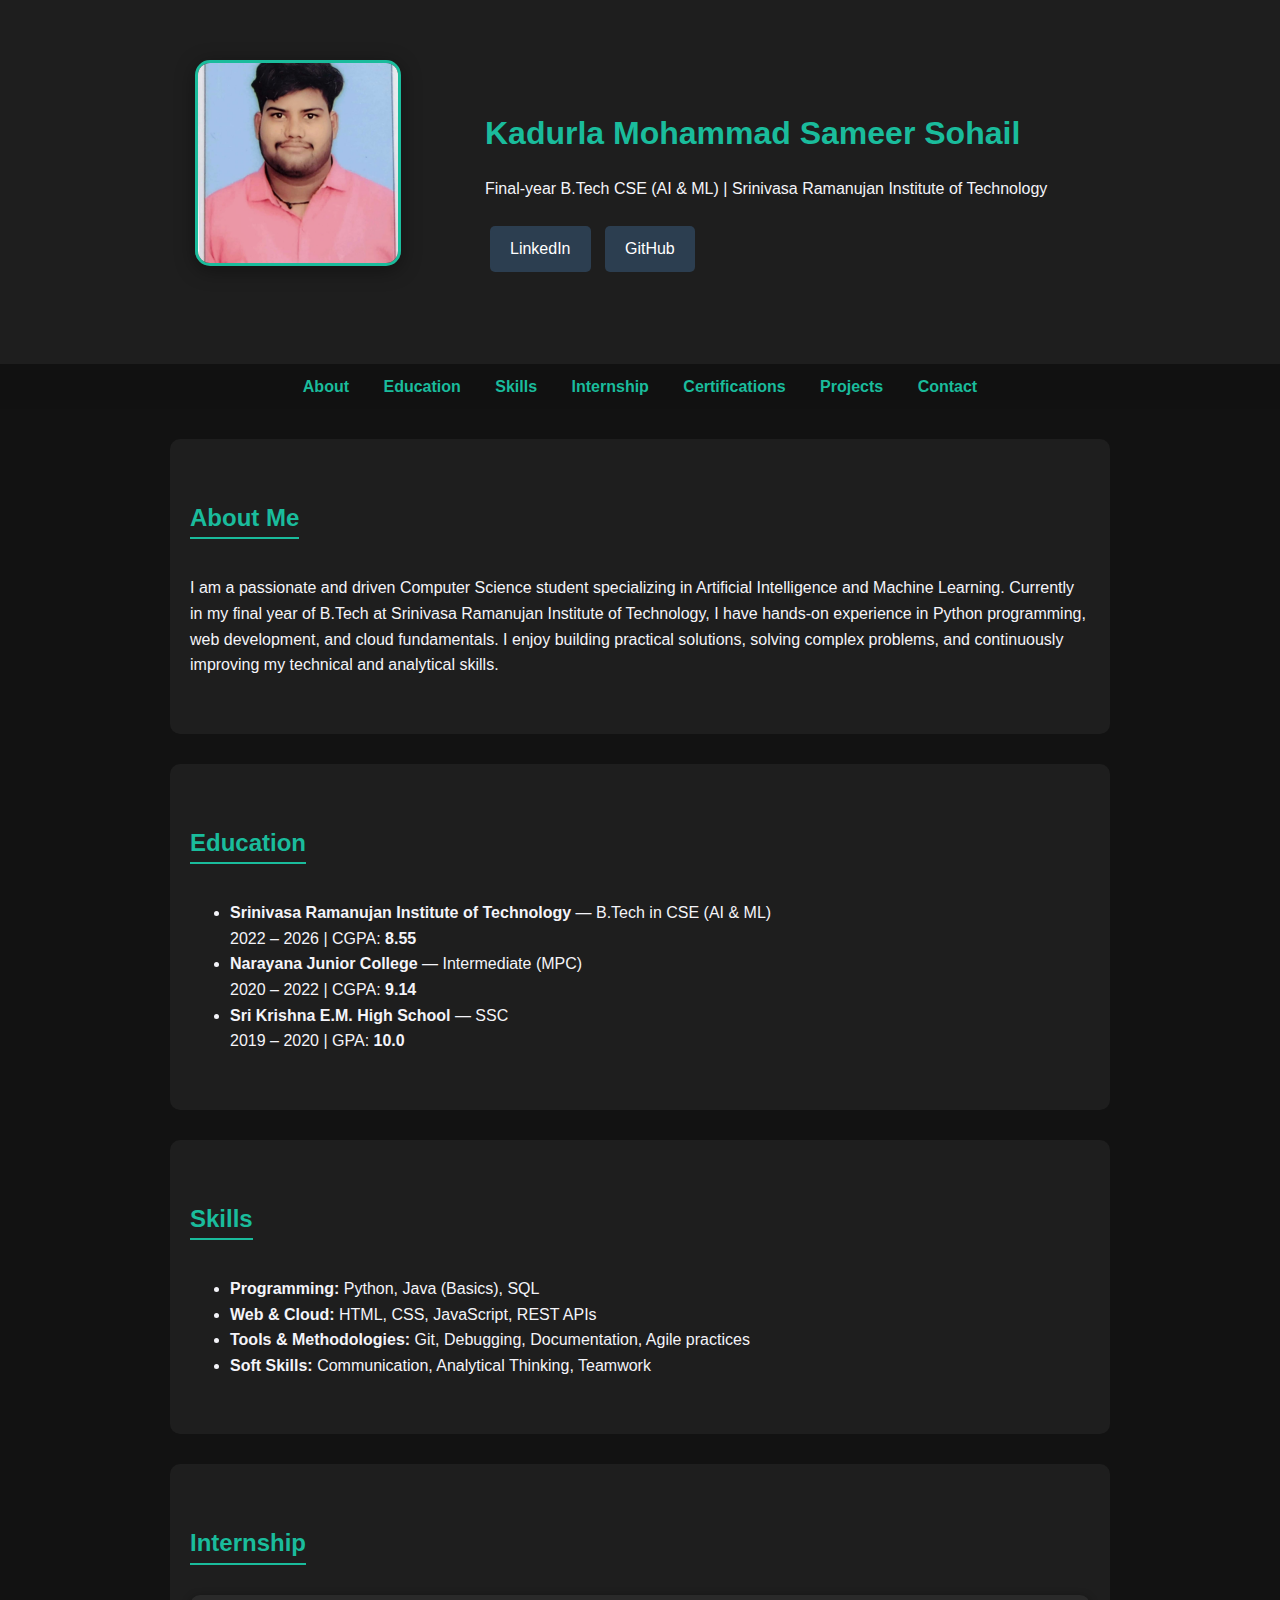
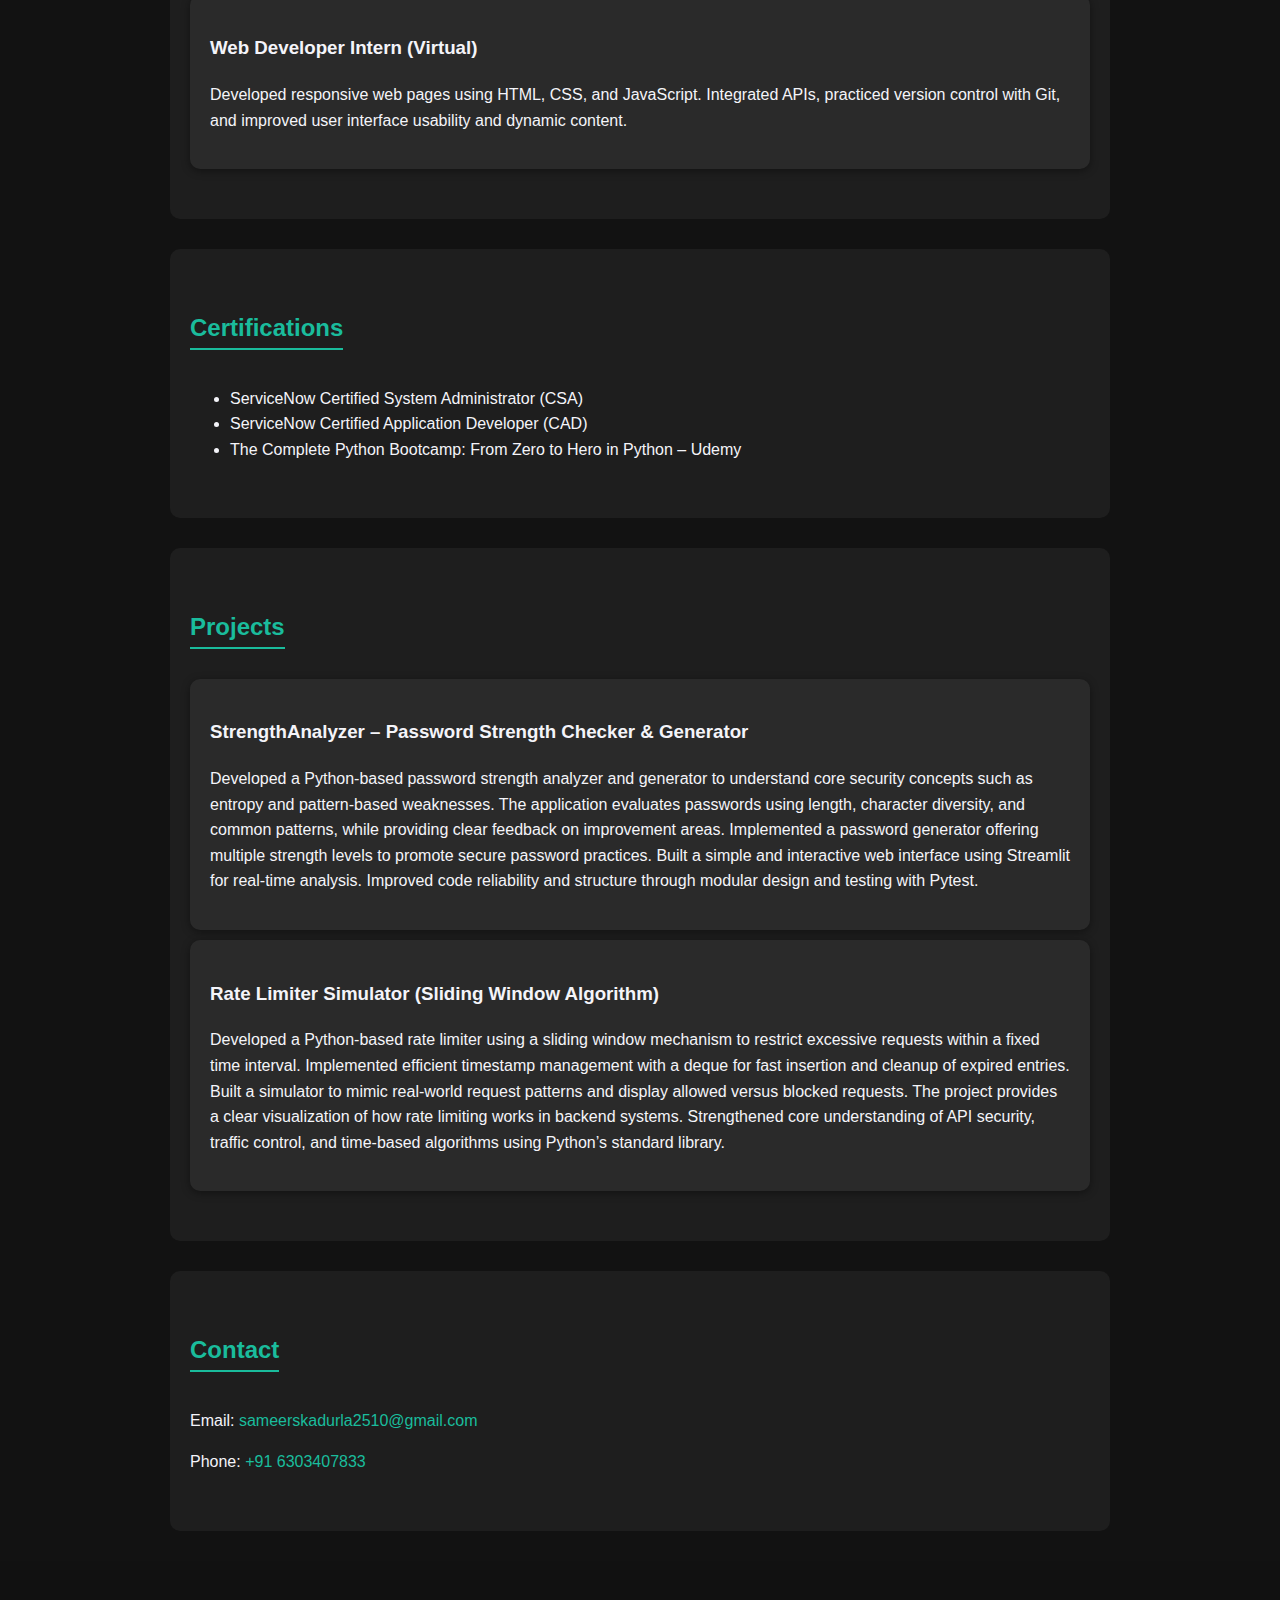
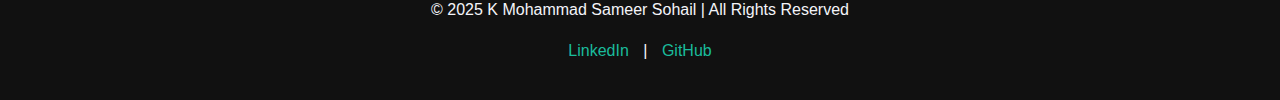
<file: index.html>
<!DOCTYPE html>
<html lang="en">
<head>
  <meta charset="UTF-8" />
  <meta name="viewport" content="width=device-width, initial-scale=1.0"/>
  <title>Kadurla Mohammad Sameer Sohail | Portfolio</title>
  <link rel="stylesheet" href="style.css">
</head>
<body>

  <!-- Hero Section -->
  <header>
    <div class="hero-image">
      <img src="profile.jpg" alt="Profile Picture">
    </div>
    <div class="hero-text">
      <h1>Kadurla Mohammad Sameer Sohail</h1>
      <p>Final-year B.Tech CSE (AI & ML) | Srinivasa Ramanujan Institute of Technology</p>
      <a href="https://www.linkedin.com/in/mohammad-sameer-sohail-64b859332/" target="_blank" class="btn">LinkedIn</a>
      <a href="https://github.com/sameer407396" target="_blank" class="btn">GitHub</a>
    </div>
  </header>

  <!-- Navigation -->
  <nav>
    <a href="#about">About</a>
    <a href="#education">Education</a>
    <a href="#skills">Skills</a>
    <a href="#experience">Internship</a>
    <a href="#certifications">Certifications</a>
    <a href="#projects">Projects</a>
    <a href="#contact">Contact</a>
  </nav>

  <!-- About -->
  <section id="about">
    <h2>About Me</h2>
    <p>
      I am a passionate and driven Computer Science student specializing in Artificial Intelligence and Machine Learning. 
      Currently in my final year of B.Tech at Srinivasa Ramanujan Institute of Technology, I have hands-on experience in Python programming, 
      web development, and cloud fundamentals. I enjoy building practical solutions, solving complex problems, and continuously improving 
      my technical and analytical skills.
    </p>
  </section>

  <!-- Education -->
  <section id="education">
    <h2>Education</h2>
    <ul>
      <li><b>Srinivasa Ramanujan Institute of Technology</b> — B.Tech in CSE (AI & ML) <br>2022 – 2026 | CGPA: <b>8.55</b></li>
      <li><b>Narayana Junior College</b> — Intermediate (MPC) <br>2020 – 2022 | CGPA: <b>9.14</b></li>
      <li><b>Sri Krishna E.M. High School</b> — SSC <br>2019 – 2020 | GPA: <b>10.0</b></li>
    </ul>
  </section>

  <!-- Skills -->
  <section id="skills">
    <h2>Skills</h2>
    <ul>
      <li><b>Programming:</b> Python, Java (Basics), SQL</li>
      <li><b>Web & Cloud:</b> HTML, CSS, JavaScript, REST APIs</li>
      <li><b>Tools & Methodologies:</b> Git, Debugging, Documentation, Agile practices</li>
      <li><b>Soft Skills:</b> Communication, Analytical Thinking, Teamwork</li>
    </ul>
  </section>

  <!-- Experience -->
  <section id="experience">
    <h2>Internship</h2>
    <div class="card">
      <h3>Web Developer Intern (Virtual)</h3>
      <p>Developed responsive web pages using HTML, CSS, and JavaScript. Integrated APIs, practiced version control with Git, and improved user interface usability and dynamic content.</p>
    </div>
  </section>

  <!-- Certifications -->
  <section id="certifications">
    <h2>Certifications</h2>
    <ul>
      <li>ServiceNow Certified System Administrator (CSA)</li>
      <li>ServiceNow Certified Application Developer (CAD)</li>
      <li>The Complete Python Bootcamp: From Zero to Hero in Python – Udemy</li>
    </ul>
  </section>

  <!-- Projects -->
  <section id="projects">
    <h2>Projects</h2>
    <div class="card">
      <h3>StrengthAnalyzer – Password Strength Checker & Generator</h3>
      <p>Developed a Python-based password strength analyzer and generator to understand core security concepts such as entropy and pattern-based weaknesses. The application evaluates passwords using length, character diversity, and common patterns, while providing clear feedback on improvement areas. Implemented a password generator offering multiple strength levels to promote secure password practices. Built a simple and interactive web interface using Streamlit for real-time analysis. Improved code reliability and structure through modular design and testing with Pytest.</p>
    </div>
    <div class="card">
      <h3>Rate Limiter Simulator (Sliding Window Algorithm)</h3>
      <p>Developed a Python-based rate limiter using a sliding window mechanism to restrict excessive requests within a fixed time interval. Implemented efficient timestamp management with a deque for fast insertion and cleanup of expired entries. Built a simulator to mimic real-world request patterns and display allowed versus blocked requests. The project provides a clear visualization of how rate limiting works in backend systems. Strengthened core understanding of API security, traffic control, and time-based algorithms using Python’s standard library.</p>
    </div>
  </section>

  <!-- Contact -->
  <section id="contact">
    <h2>Contact</h2>
    <p>Email: <a href="mailto:sameerskadurla2510@gmail.com">sameerskadurla2510@gmail.com</a></p>
    <p>Phone: <a href="tel:+916303407833">+91 6303407833</a></p>
  </section>

  <!-- Footer -->
  <footer>
    <p>© 2025 K Mohammad Sameer Sohail | All Rights Reserved</p>
    <p>
      <a href="https://www.linkedin.com/in/mohammad-sameer-sohail-64b859332/" target="_blank">LinkedIn</a> |
      <a href="https://github.com/sameer407396" target="_blank">GitHub</a>
    </p>
  </footer>

  <script src="script.js"></script>
</body>
</html>
</file>
<file: style.css>
/* Base Styles */
body {
  font-family: Arial, sans-serif;
  margin: 0;
  padding: 0;
  background-color: #121212;
  color: #f4f4f9;
  line-height: 1.6;
}
a {
  color: #1abc9c;
  text-decoration: none;
}
a:hover {
  color: #ffffff;
}

/* Header / Hero Section */
header {
  display: flex;
  flex-wrap: wrap;
  align-items: center;
  justify-content: center;
  background: #1e1e1e;
  padding: 60px 20px;
}
.hero-image {
  flex: 1 1 250px;
  max-width: 250px;
  margin-right: 40px;
  margin-bottom: 20px;
}
.hero-image img {
  width: 200px;
  height: 200px;
  border-radius: 15px;
  border: 3px solid #1abc9c;
  box-shadow: 0 4px 20px rgba(0,0,0,0.4);
  object-fit: cover;
  margin-bottom: 10px;
}
.hero-text {
  flex: 2 1 400px;
  max-width: 600px;
}
.hero-text h1 {
  color: #1abc9c;
  margin-bottom: 10px;
}
.hero-text p {
  margin-bottom: 20px;
}
.hero-text .btn {
  background: #2c3e50;
  color: white;
  padding: 10px 20px;
  border-radius: 5px;
  margin: 5px;
  display: inline-block;
  transition: 0.3s;
}
.hero-text .btn:hover {
  background: #1abc9c;
}

/* Navigation */
nav {
  background: #111;
  padding: 10px 0;
  text-align: center;
  position: sticky;
  top: 0;
  z-index: 1000;
}
nav a {
  margin: 0 15px;
  font-weight: bold;
}
nav a.active {
  color: #1abc9c;
}

/* Sections */
section {
  padding: 40px 20px;
  max-width: 900px;
  margin: 30px auto;
  background: #1e1e1e;
  border-radius: 10px;
}
h2 {
  border-bottom: 2px solid #1abc9c;
  display: inline-block;
  margin-bottom: 20px;
  color: #1abc9c;
}

/* Cards */
.card {
  background: #2a2a2a;
  padding: 20px;
  margin: 10px 0;
  border-radius: 10px;
  box-shadow: 0 2px 8px rgba(0,0,0,0.4);
  transition: transform 0.2s, box-shadow 0.2s;
}
.card:hover {
  transform: translateY(-5px);
  box-shadow: 0 4px 15px rgba(26,188,156,0.6);
}

/* Resume Embed & Text */
.resume-embed {
  width: 100%;
  height: 600px;
  border: 1px solid rgba(255,255,255,0.06);
  border-radius: 6px;
  overflow: hidden;
  margin-bottom: 20px;
  background: #111;
}
.resume-text {
  background: #232323;
  padding: 20px;
  border-radius: 8px;
  color: #e9eef1;
}
.resume-text h3 {
  color: #1abc9c;
  margin-top: 0;
}
.resume-grid {
  display: grid;
  grid-template-columns: 1fr;
  gap: 10px;
}
.resume-row {
  display: flex;
  justify-content: space-between;
  gap: 20px;
}
.small-muted {
  color: #bfc7c8;
  font-size: 0.95rem;
}

/* Footer */
footer {
  background: #111;
  color: #f4f4f9;
  text-align: center;
  padding: 20px;
}
footer a {
  margin: 0 10px;
}

/* Responsive */
@media (max-width: 768px) {
  header {
    flex-direction: column;
  }
  .hero-image {
    margin-right: 0;
  }
  .hero-text {
    text-align: center;
  }
  .resume-embed {
    height: 400px;
  }
}
</file>
